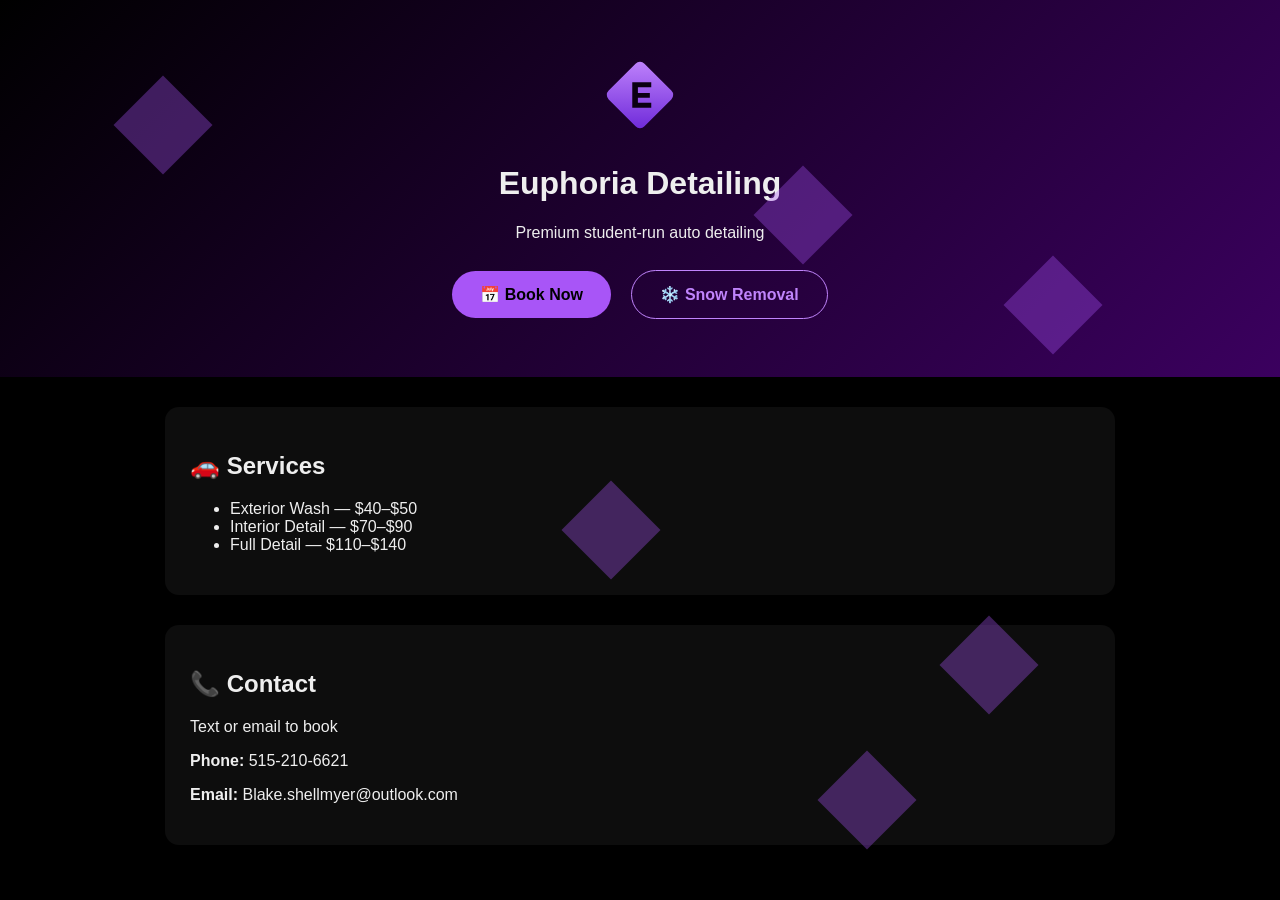
<file: index.html>
<!DOCTYPE html>
<html lang="en">
<head>
  <meta charset="UTF-8" />
  <meta name="viewport" content="width=device-width, initial-scale=1.0"/>
  <title>Euphoria Detailing</title>
  <link rel="stylesheet" href="style.css">
</head>
<body>

<div class="diamonds">
  <div class="diamond d1"></div><div class="diamond d2"></div><div class="diamond d3"></div>
  <div class="diamond d4"></div><div class="diamond d5"></div><div class="diamond d6"></div>
</div>

<header class="hero">
  <img src="logo.svg" class="logo"/>
  <h1>Euphoria Detailing</h1>
  <p>Premium student‑run auto detailing</p>
  <div class="cta-row">
    <a href="sms:15152106621?body=Hi%20I%20want%20to%20book%20a%20detail" class="btn">📅 Book Now</a>
    <a href="snow.html" class="btn btn-outline">❄️ Snow Removal</a>
  </div>
</header>

<main>
  <section class="card">
    <h2>🚗 Services</h2>
    <ul>
      <li>Exterior Wash — $40–$50</li>
      <li>Interior Detail — $70–$90</li>
      <li>Full Detail — $110–$140</li>
    </ul>
  </section>

  <section class="card">
    <h2>📞 Contact</h2>
    <p>Text or email to book</p>
    <p><strong>Phone:</strong> 515-210-6621</p>
    <p><strong>Email:</strong> Blake.shellmyer@outlook.com</p>
  </section>
</main>

</body>
</html>
</file>
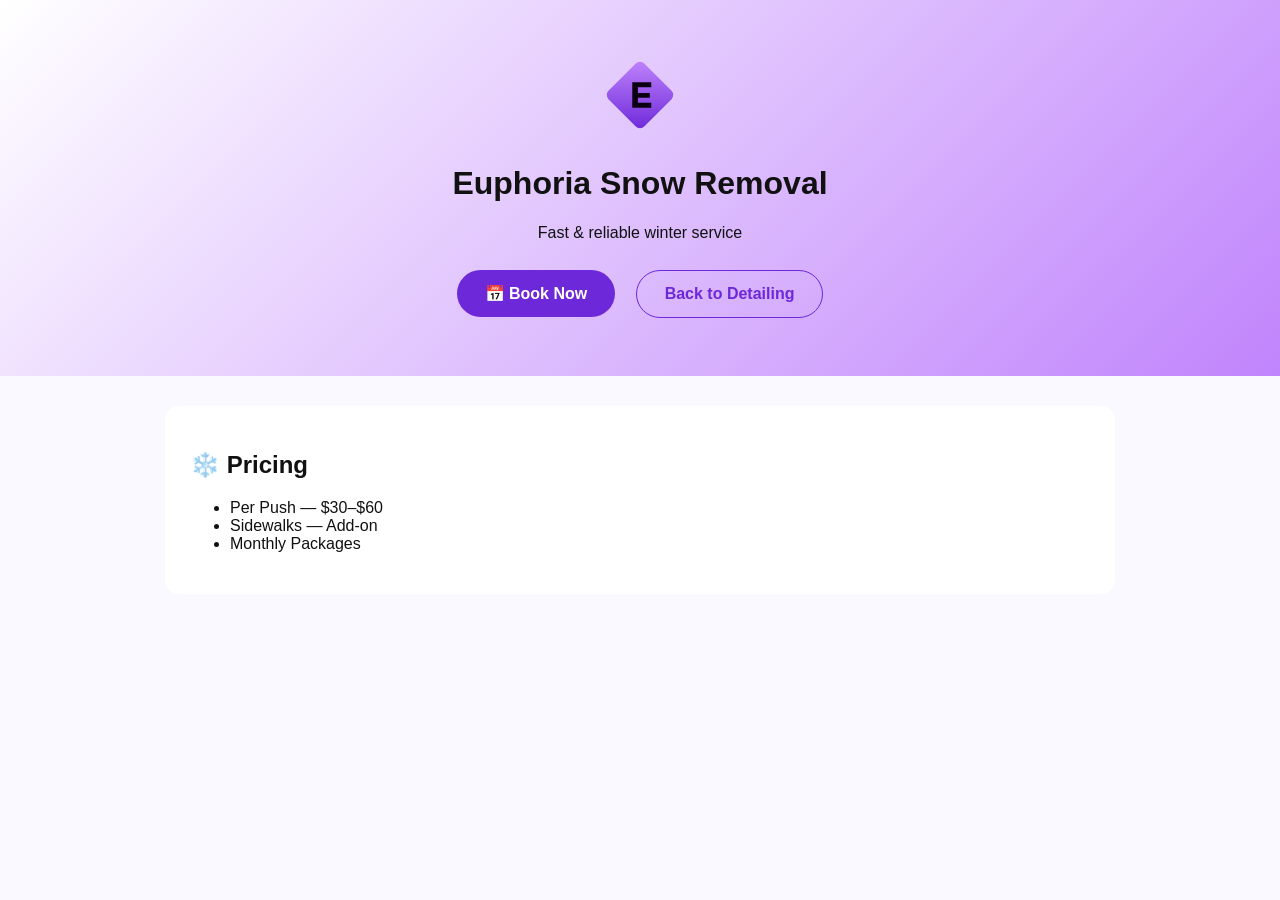
<file: snow.html>
<!DOCTYPE html>
<html lang="en">
<head>
  <meta charset="UTF-8" />
  <meta name="viewport" content="width=device-width, initial-scale=1.0"/>
  <title>Euphoria Snow Removal</title>
  <link rel="stylesheet" href="snow.css">
</head>
<body>

<header class="hero">
  <img src="logo.svg" class="logo"/>
  <h1>Euphoria Snow Removal</h1>
  <p>Fast & reliable winter service</p>
  <div class="cta-row">
    <a href="sms:15555555555?body=Hi%20I%20need%20snow%20removal" class="btn">📅 Book Now</a>
    <a href="index.html" class="btn btn-outline">Back to Detailing</a>
  </div>
</header>

<section class="card">
  <h2>❄️ Pricing</h2>
  <ul>
    <li>Per Push — $30–$60</li>
    <li>Sidewalks — Add‑on</li>
    <li>Monthly Packages</li>
  </ul>
</section>

</body>
</html>
</file>
<file: style.css>
body{margin:0;background:#000;color:#eee;font-family:Arial,Helvetica,sans-serif;overflow-x:hidden}
.hero{text-align:center;padding:50px 20px;background:linear-gradient(135deg,#000,#3b005f)}
.logo{width:90px}
.cta-row{margin-top:20px}
.btn{display:inline-block;margin:8px;padding:14px 28px;background:#a855f7;color:#000;border-radius:30px;font-weight:800;text-decoration:none}
.btn-outline{background:transparent;color:#c084fc;border:1px solid #c084fc}
.card{background:#0d0d0d;max-width:900px;margin:30px auto;padding:25px;border-radius:14px}
.diamonds{position:fixed;inset:0;pointer-events:none}
.diamond{position:absolute;width:70px;height:70px;background:rgba(168,85,247,.35);transform:rotate(45deg);animation:float 9s infinite ease-in-out}
.d1{top:10%;left:10%}.d2{top:30%;right:15%}.d3{top:55%;left:45%}
.d4{top:70%;right:20%}.d5{top:85%;left:65%}.d6{top:20%;left:60%}
@keyframes float{0%{transform:rotate(45deg) translateY(0)}50%{transform:rotate(45deg) translateY(-25px)}100%{transform:rotate(45deg) translateY(0)}}
</file>
<file: snow.css>
body{margin:0;background:#f9f9ff;color:#111;font-family:Arial,Helvetica,sans-serif}
.hero{text-align:center;padding:50px 20px;background:linear-gradient(135deg,#fff,#c084fc)}
.logo{width:90px}
.cta-row{margin-top:20px}
.btn{display:inline-block;margin:8px;padding:14px 28px;background:#6d28d9;color:#fff;border-radius:30px;font-weight:800;text-decoration:none}
.btn-outline{background:transparent;color:#6d28d9;border:1px solid #6d28d9}
.card{background:white;max-width:900px;margin:30px auto;padding:25px;border-radius:14px}
</file>
